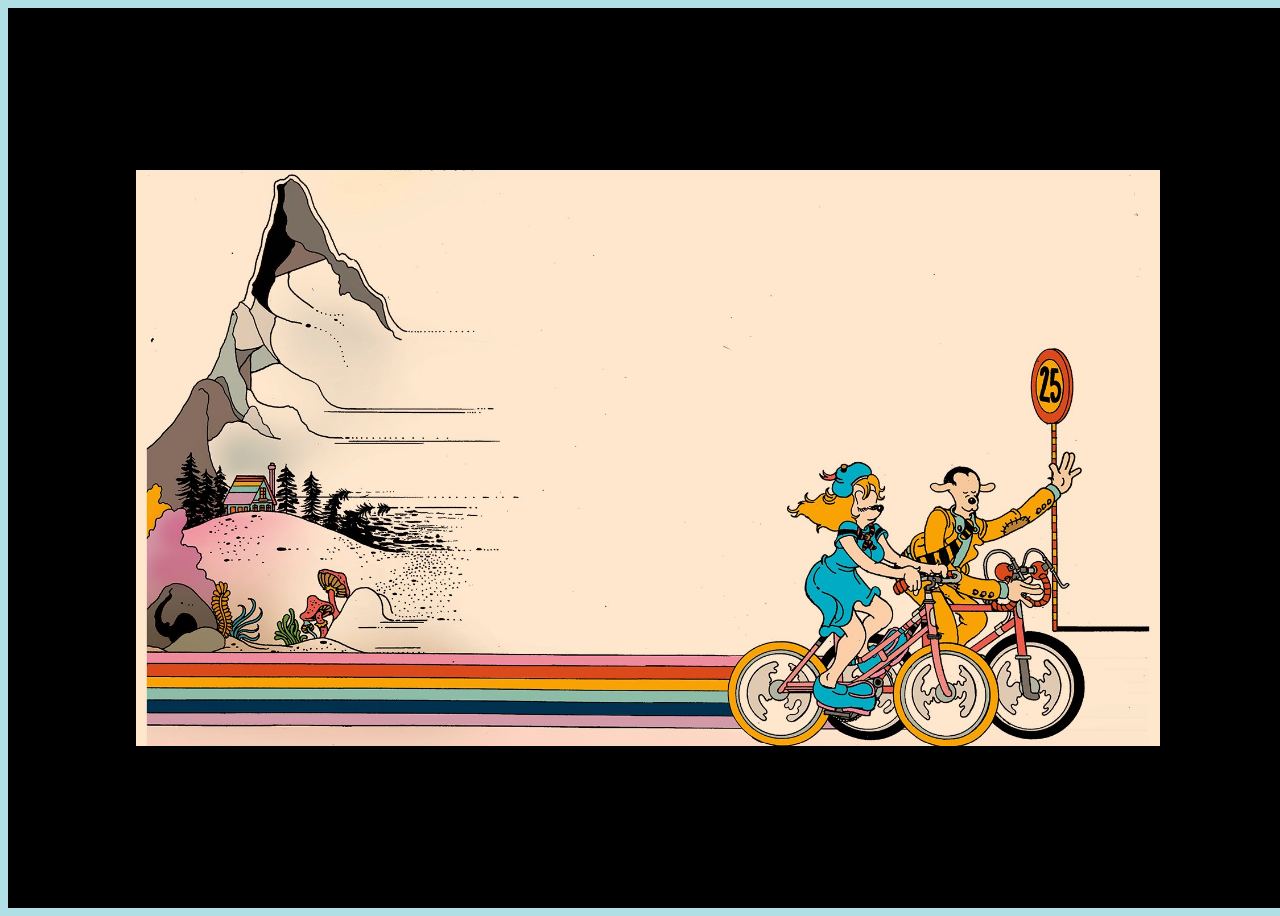
<file: bicycleday.html>
<!DOCTYPE html>
<html>
    <head> 
        <meta name="viewport" content="width=device-width, initial-scale=1.0">
        <link href="index.css" rel="stylesheet" type="text/css">
        <link rel="preconnect" href="https://fonts.googleapis.com">
<link rel="preconnect" href="https://fonts.gstatic.com" crossorigin>
<link href="https://fonts.googleapis.com/css2?family=Shizuru&display=swap" rel="stylesheet">
        <title> we love books! </title>
    </head>
    <div class="container">
    <div class="poster">
    <main> 
        <div class="typewriter"> Bicycle Day, Brian Blomerth  </div>
        <img class="bicycle bicycle-01" src="/poster_files/bicycle_trip.jpeg">
        <img class="bicycle bicycle-02" src="/poster_files/bicycle_trip_3.png">
        <div class="typewriter"> Bicycle Day, Brian Blomerth, A glimpse into the invention of LSD  </div>
  

       
    </div>
    </div>
    </main>












</html>
</file>
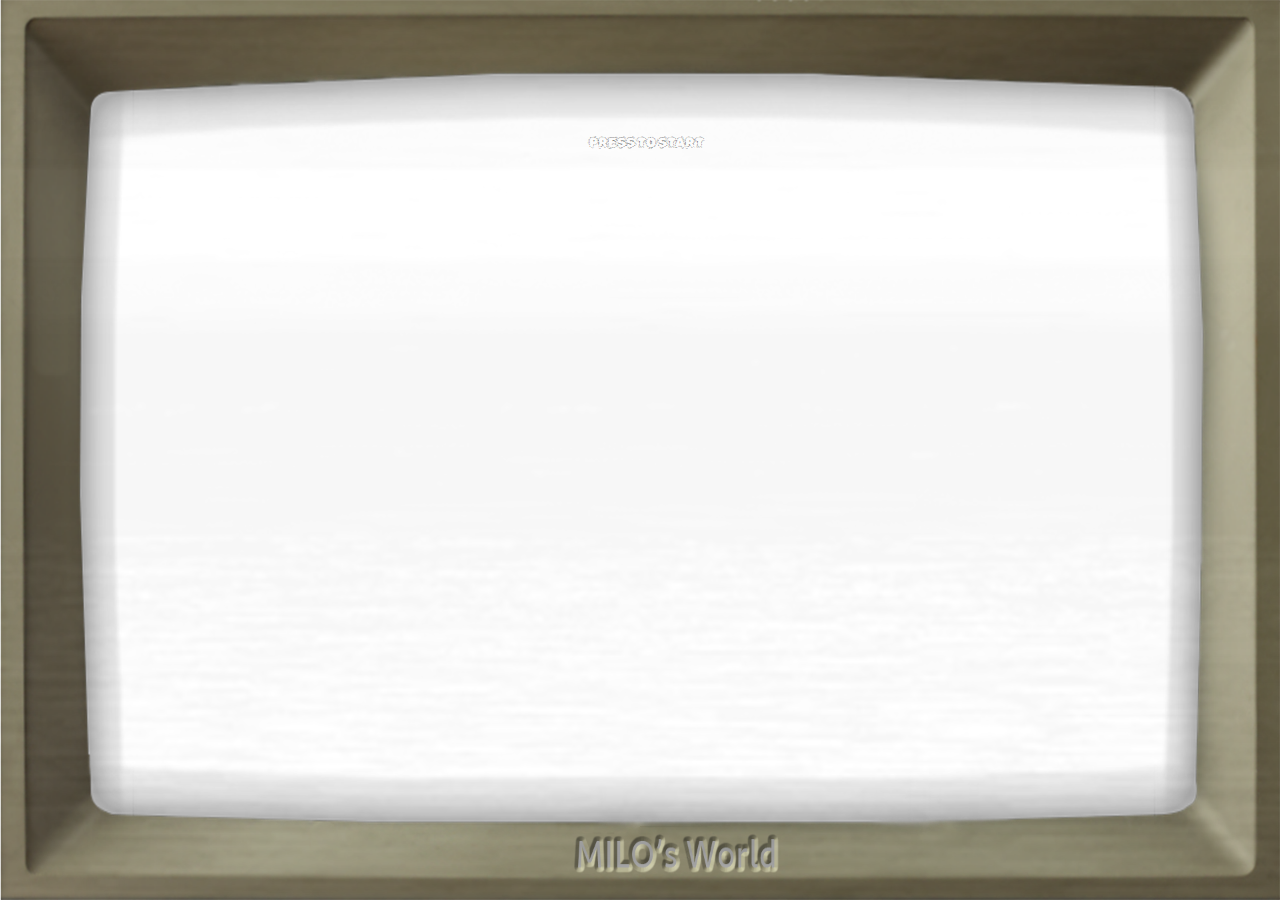
<file: message.html>
<html>
    <head>
      <title> java milo</title>
      <meta name="viewport" content="width=device-width, initial-scale=1">
      <meta charset="utf-8">
      <link rel="stylesheet" type="text/css" href="javasee.css">  
      <link rel="preconnect" href="https://fonts.googleapis.com">
      <link rel="preconnect" href="https://fonts.gstatic.com" crossorigin>
      <link href="https://fonts.googleapis.com/css2?family=Rubik+Puddles&display=swap" rel="stylesheet">
<!--<script type="text/javascript" src="https://code.jquery.com/jquery-1.7.1.min.js"></script> -->
      <script src="java.js" defer>  </script>
    </head>
    <body>
        <div id="overlay_container"> 
         <!----  <div class="landing-content"> --> 
                <div id="static" class="opaque"> </div>
            <div id="landing-title"> 
              <button> </button>
            </div>  
            <div id="textflow"></div>
            <p id="wow">The Medium is the message is a piece who's visual design heavily captivated me and pushed me to create a pseudo TV in the web. <br> I interpreted the piece as a manifesto for twisting mediums of communication and bending them to better incorporate a complex message. <br> To adapt the tools of yesterday to today!</p>
     
             
        </div>    
 </div>
</body>
</html>
</file>
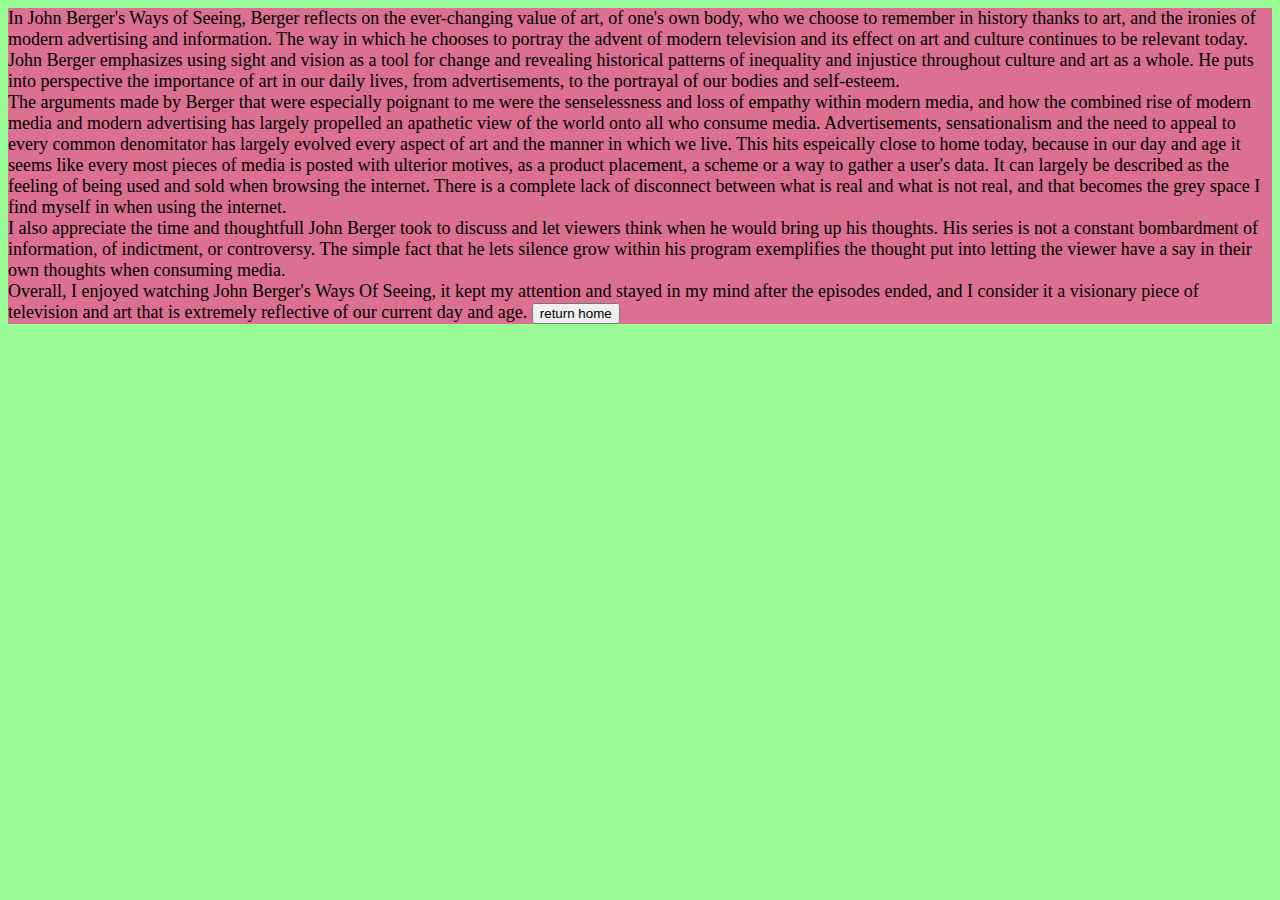
<file: seeing.html>
<!DOCTYPE html>
<html>
<head>


<title>John Berger's Ways of Seeing </title>
</head>

<body>
<body style="background-color:palegreen;"

<main>
<main style="background-color:palevioletred; font-size:18px;"

<p> In John Berger's Ways of Seeing, Berger reflects on the ever-changing value of art, of one's own body, who we choose to remember in history thanks to art, and the ironies of modern advertising and information. The way in which he chooses to portray the advent of modern television and its effect on art and culture continues to be relevant today. John Berger emphasizes using sight and vision as a tool for change and revealing historical patterns of inequality and injustice throughout culture and art as a whole. He puts into perspective the importance of art in our daily lives, from advertisements, to the portrayal of our bodies and self-esteem. <br> The arguments made by Berger that were especially poignant to me were the senselessness and loss of empathy within modern media, and how the combined rise of modern media and modern advertising has largely propelled an apathetic view of the world onto all who consume media. Advertisements, sensationalism and the need to appeal to every common denomitator has largely evolved every aspect of art and the manner in which we live. This hits espeically close to home today, because in our day and age it seems like every most pieces of media is posted with ulterior motives, as a product placement, a scheme or a way to gather a user's data. It can largely be described as the feeling of being used and sold when browsing the internet. There is a complete lack of disconnect between what is real and what is not real, and that becomes the grey space I find myself in when using the internet. <br> I also appreciate the time and thoughtfull John Berger took to discuss and let viewers think when he would bring up his thoughts. His series is not a constant bombardment of information, of indictment, or controversy. The simple fact that he lets silence grow within his program exemplifies the thought put into letting the viewer have a say in their own thoughts when consuming media. <br> Overall, I enjoyed watching John Berger's Ways Of Seeing, it kept my attention and stayed in my mind after the episodes ended, and I consider it a visionary piece of television and art that is extremely reflective of our current day and age.
</body>
<button onclick="window.location.href= 'index.html';">return home</button>
</main>
</html>
</file>
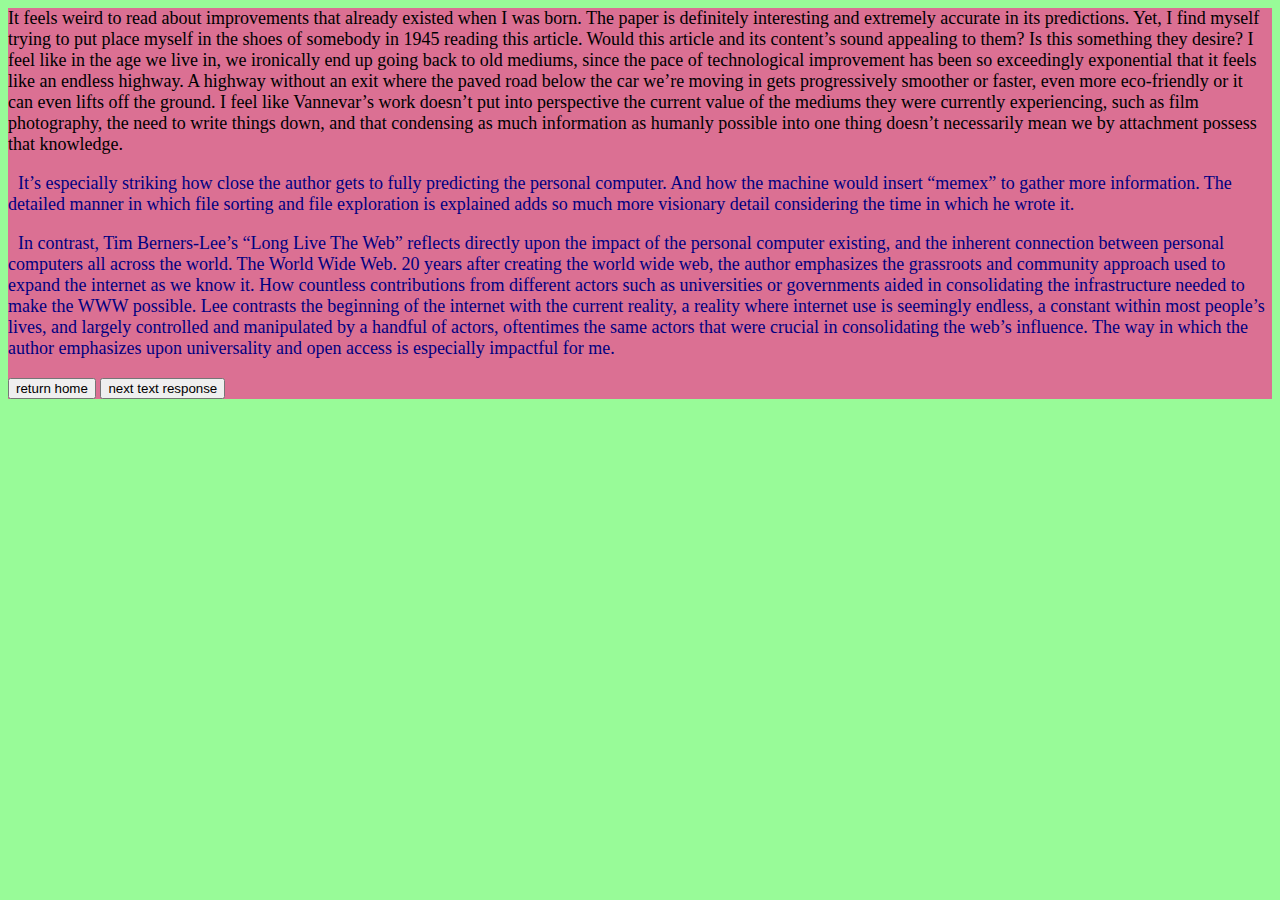
<file: something.html>
<!DOCTYPE html>
<html>
<style>
p {
color:navy;
text-indent: 10px;
}
</style>
<body>
<body style="background-color:palegreen;"

<main>
<main style="background-color:palevioletred; font-size:18px;"

<p>It feels weird to read about improvements that already existed when I was born. The paper is definitely interesting and extremely accurate in its predictions. Yet, I find myself trying to put place myself in the shoes of somebody in 1945 reading this article. Would this article and its content’s sound appealing to them? Is this something they desire? I feel like in the age we live in, we ironically end up going back to old mediums, since the pace of technological improvement has been so exceedingly exponential that it feels like an endless highway. A highway without an exit where the paved road below the car we’re moving in gets progressively smoother or faster,  even more eco-friendly or it can even lifts off the ground. I feel like Vannevar’s work doesn’t put into perspective the current value of the mediums they were currently experiencing, such as film photography, the need to write things down, and that condensing as much information as humanly possible into one thing doesn’t necessarily mean we by attachment possess that knowledge.</p>

	<p>It’s especially striking how close the author gets to fully predicting the personal computer. And how the machine would insert “memex” to gather more information. The detailed manner in which file sorting and file exploration is explained adds so much more visionary detail considering the time in which he wrote it.</p>

<p>In contrast, Tim Berners-Lee’s “Long Live The Web” reflects directly upon the impact of the personal computer existing, and the inherent connection between personal computers all across the world. The World Wide Web. 20 years after creating the world wide web, the author emphasizes the grassroots and community approach used to expand the internet as we know it. How countless contributions from different actors such as universities or governments aided in consolidating the infrastructure needed to make the WWW possible. Lee contrasts the beginning of the internet with the current reality, a reality where internet use is seemingly endless, a constant within most people’s lives, and largely controlled and manipulated by a handful of actors, oftentimes the same actors that were crucial in consolidating the web’s influence. The way in which the author emphasizes upon universality and open access is especially impactful for me.</p>
<button onclick="window.location.href= 'index.html';">return home</button>
<button onclick="window.location.href= 'seeing.html';">next text response</button>
</body>
</main>
</html>
</file>
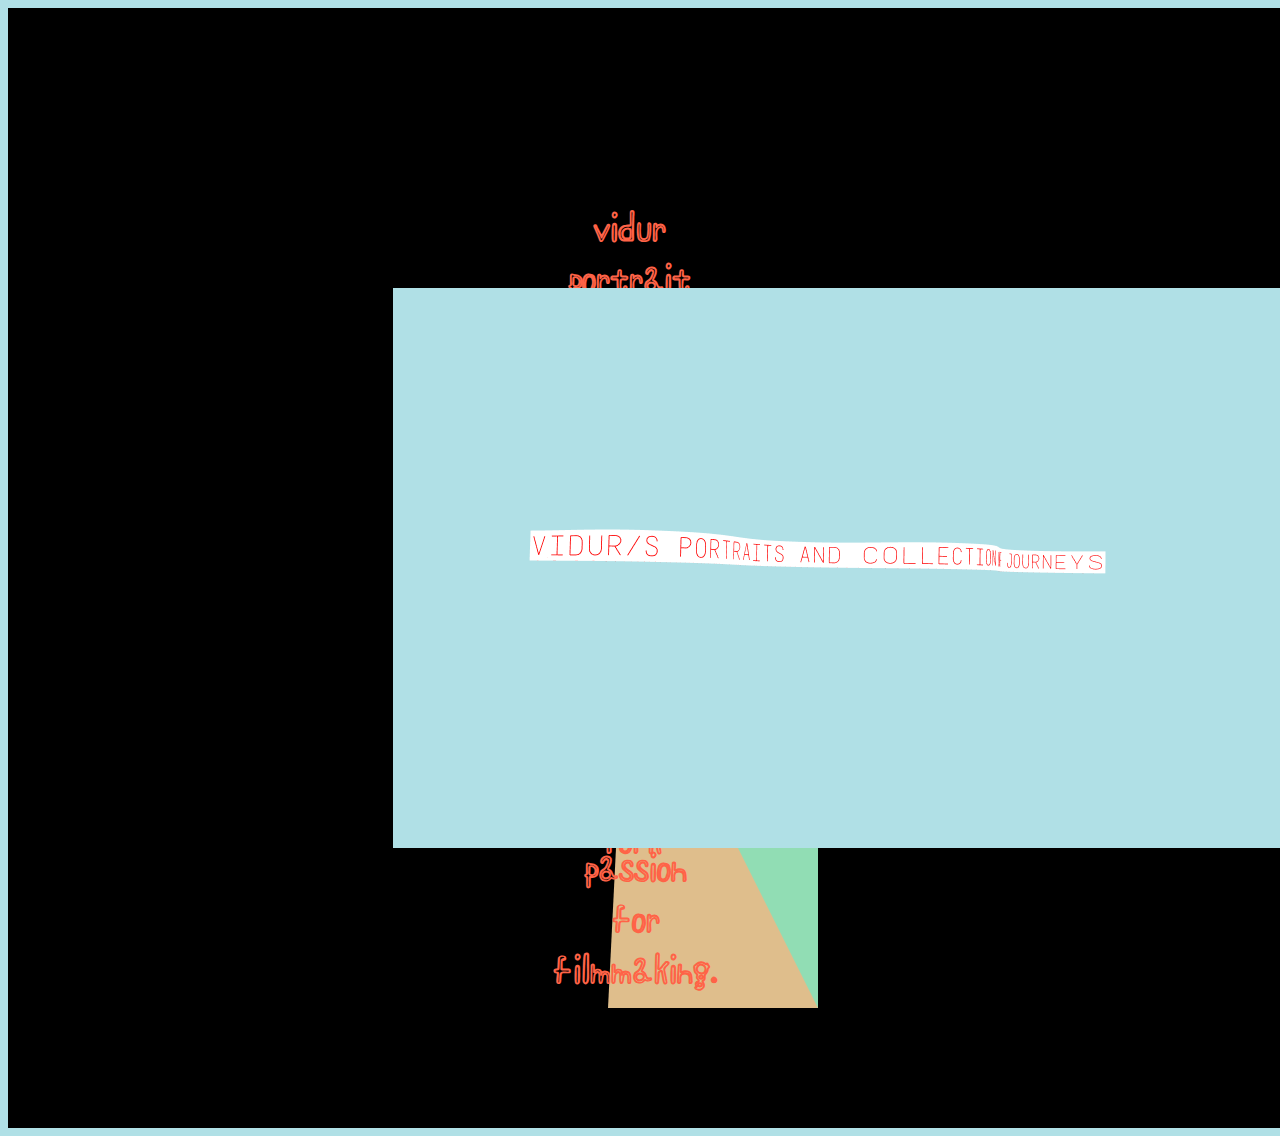
<file: vidur.html>
<!DOCTYPE html>
<html>
  <head>

    <meta name="viewport" content="width=device-width, initial-scale=1.0">
    <link href="index.css" rel="stylesheet" type="text/css">

    <link rel="preconnect" href="https://fonts.googleapis.com">
    <link rel="preconnect" href="https://fonts.gstatic.com" crossorigin>
    <link href="https://fonts.googleapis.com/css2?family=Shizuru&display=swap" rel="stylesheet">
    <title> portrait! </title>
  </head>
  <body>
    <main>
<!-- <img class="vidurgif" src="vidur_files/vidur.gif" alt= "animation made at spacetypegenerator.com" align="center"> -->
<br>
<div class="shell">
<h2> the journey to find his true interests at NYU and to be empowered by his passion for filmmaking. </h2>
</div>
<div class="core">
</div>
<div class="core2">
<h2> vidur portrait is marked by the journey from New Delhi to New York </h2>
</div>
<br>
<div class="vidurSmile">
</div>
<br>
<div class="vidurEnd">
<h2> he aspires to travel to south korea, japan, vietnam, georgia, pakistan and brazil </h2>
</div>
<br>
<img class="vidurgif" src="vidur_files/vidur.gif" alt= "animation made at spacetypegenerator.com" align="center">

</main>
  </body>
</html>
</file>
<file: index.css>
body {
  background-color:#B0E0E6
}

a {
  color:#FF6347;
  text-shadow: 12px 5px #2F4F4F;
}

a:hover {
cursor:pointer;
}


h1 {
  font-family: 'Shizuru',cursive;
  color:#FF6347;
  text-align: center;
  text-decoration: inherit;
  text-shadow: 12px 5px #2F4F4F;
  font-size:88px;
}

h2 {
  font-family: 'Shizuru',cursive;
  color:#FF6347;
  text-align: center;
  text-decoration: inherit;
  /*text-shadow: 12px 5px #2F4F4F; */
  font-size:35px;
  display:flex;
  justify-content:center;
  align-items: center;
  height: -30px;


}


.flex1 {

font-size:35px;
font-family: 'Shizuru',cursive;
color:#FF6347;
text-decoration:none;
display:flex;
justify-content:center;
align-items: center;
height: -30px;
text-align: center;
}

.flex2 {
  font-size:35px;
  font-family: 'Shizuru',cursive;
  color:#FF6347;
  text-decoration: none;
  display:flex;
  justify-content:center;
  align-items: center;
  height: -30px;
  text-align: center;
}

.flex3 {
  font-size:35px;
  font-family: 'Shizuru',cursive;
  color:#FF6347;
  text-decoration: none;
  display:flex;
  justify-content:center;
  align-items: center;
  height: -30px;
  text-align: center;

}
.center{
  display:block;
  top:-10px;
  height:0px;
  margin-top:200px;
  padding-bottom:-50px
}

.homegif {
  top:-50px;
}

.vidurSmile {
justify-content:right;
display:flex;
transform: scale(0.5);
margin-left: 150px;
height:350px;
border-bottom: 150px solid #F0F8FF;
border-radius: 10% 30% 50% 70%;
}

.core {
display:flex;
position:absolute;
justify-content:center;
height:300px;
width:100px;
border-bottom: 80px solid DarkSeaGreen;
border-left: 80px solid;
border-right: 120px solid;
}


.shell {
top:500px;
left:600px;
display:flex;
position:absolute;
justify-content:flex-end;
height:300px;
width:100px;
border-bottom: 200px solid #dfbe8c;
border-left: 10px solid;
border-right: 100px solid #91ddb4;
}
.core2 {

right:500px;
  display:flex;
 position:absolute;
  height:300px;
  width:100px;
  border-bottom: 80px solid DarkSeaGreen;
  border-left: 80px solid;
  border-right: 120px solid;

}


.vidurEnd {
  display:flex;
  height:300px;
  width:100px;
  border-bottom: 80px solid DarkSeaGreen;
  border-left: 80px solid;
  border-right: 120px solid;
  right:25px;


}


.vidurgif {
display:inline-block;
align-items: center;
top: 0px;
transform:rotateY(20deg);
transform:scale(0.5);
left:0px;
}


.vidurFinal {
  display:flex;
  position:absolute;
  justify-content:flex-end;
  height:300px;
  width:100px;
  border-bottom: 200px solid #dfbe8c;
  border-left: 10px solid;
  border-right: 100px solid #91ddb4;

}
main {
position: relative;
  width: 100vw;
  min-height: 100vh;
  background-color: black;
  display: flex;
  align-items: center;
  justify-content: center;
}

.bicycle {
  width:80%;
  height:auto;
  position:absolute;
  transition: 650ms ease;
}
.bicycle-01 {
  z-index:2;
}
    .bicycle-02 {
  z-index:1;
  opacity: 0;
  pointer-events: none;
  filter: blur(100px);
  }




.bicycle-01:hover {
  opacity:0;
}


.bicycle-01:hover ~ .bicycle-02 {
opacity: 1;
transform:translateZ(-100px);
filter:blur(0);

}

.typewriter {
  position:absolute;
  top: 90vh;
  font: size 35px;
  color: whitesmoke;
  font-family: 'Shizuru',cursive;
  width: 0vh;
  white-space: nowrap;
  overflow: hidden;
  -webkit-animation: type 3s steps(50, end);
  animation: type 3s steps(55, end);
  -o-animation: type 5s steps(50, end);
  -moz-animation: type 3s steps(55, end);
  
  -webkit-animation-delay: 5s; 
animation-delay: 2s;
animation-iteration-count: 1;
animation-fill-mode: forwards;
}


@keyframes type
  {
      from { width: 100px; }
      to { width: 900px; }
    
    
    
  }

@-moz-keyframes type
  {
      from { width: 100px; }
  }

@-webkit-keyframes type
  {
      from { width: 100px; }
  }
</file>
<file: javasee.css>
#overlay_container {
background-image: url("/images/tv_border_updated.png");
background-size:100% 100%;
background-position:50% 50%;
background-repeat:no-repeat;
left:0%;
top:0%;
right:0%;
bottom:0%;
overflow:hidden;
width:100%;
height:100%;
}
body {
    margin:0;
    display:block;
}

#landing-title {
    position:relative;
    display:flex;
    z-index:0;
    margin:0;
    text-align: center;
    align-items: center;
    z-index:-1;
    margin-left:40%;
    margin-top:33%;
    margin-right:50%;
    display:flex;
    font-family: 'Rubik Puddles', cursive;




}


button {
    display:flex;
    font-family: 'Rubik Puddles', cursive;
    padding:0;
    border:none;
    background:none;
}

p {
    display:none;
    font-family: 'Rubik Puddles', cursive;
    padding:0;
    top:10%;
    color:black;
    text-shadow: 1px 1px black;
    margin-left:30%;
    margin-right:30%;
    font-size: 2vh;
    
}

#static {
    position:absolute;
    left: 0%;
    top: 0%;
    right:0%;
    bottom:0%;
    z-index: -1%;
    background-image: url(/images/tv_static.gif);
    background-position: 50%;
    background-size: cover;
    background-repeat: no-repeat;
    opacity: 0.03;
}

    #loading {
       display:inline-block;
       width:100%;
       height:100vh;
       z-index:1;
       overflow:hidden;
       background:url(/images/0000-0200.mp4) repeat center center;
    }
</file>
